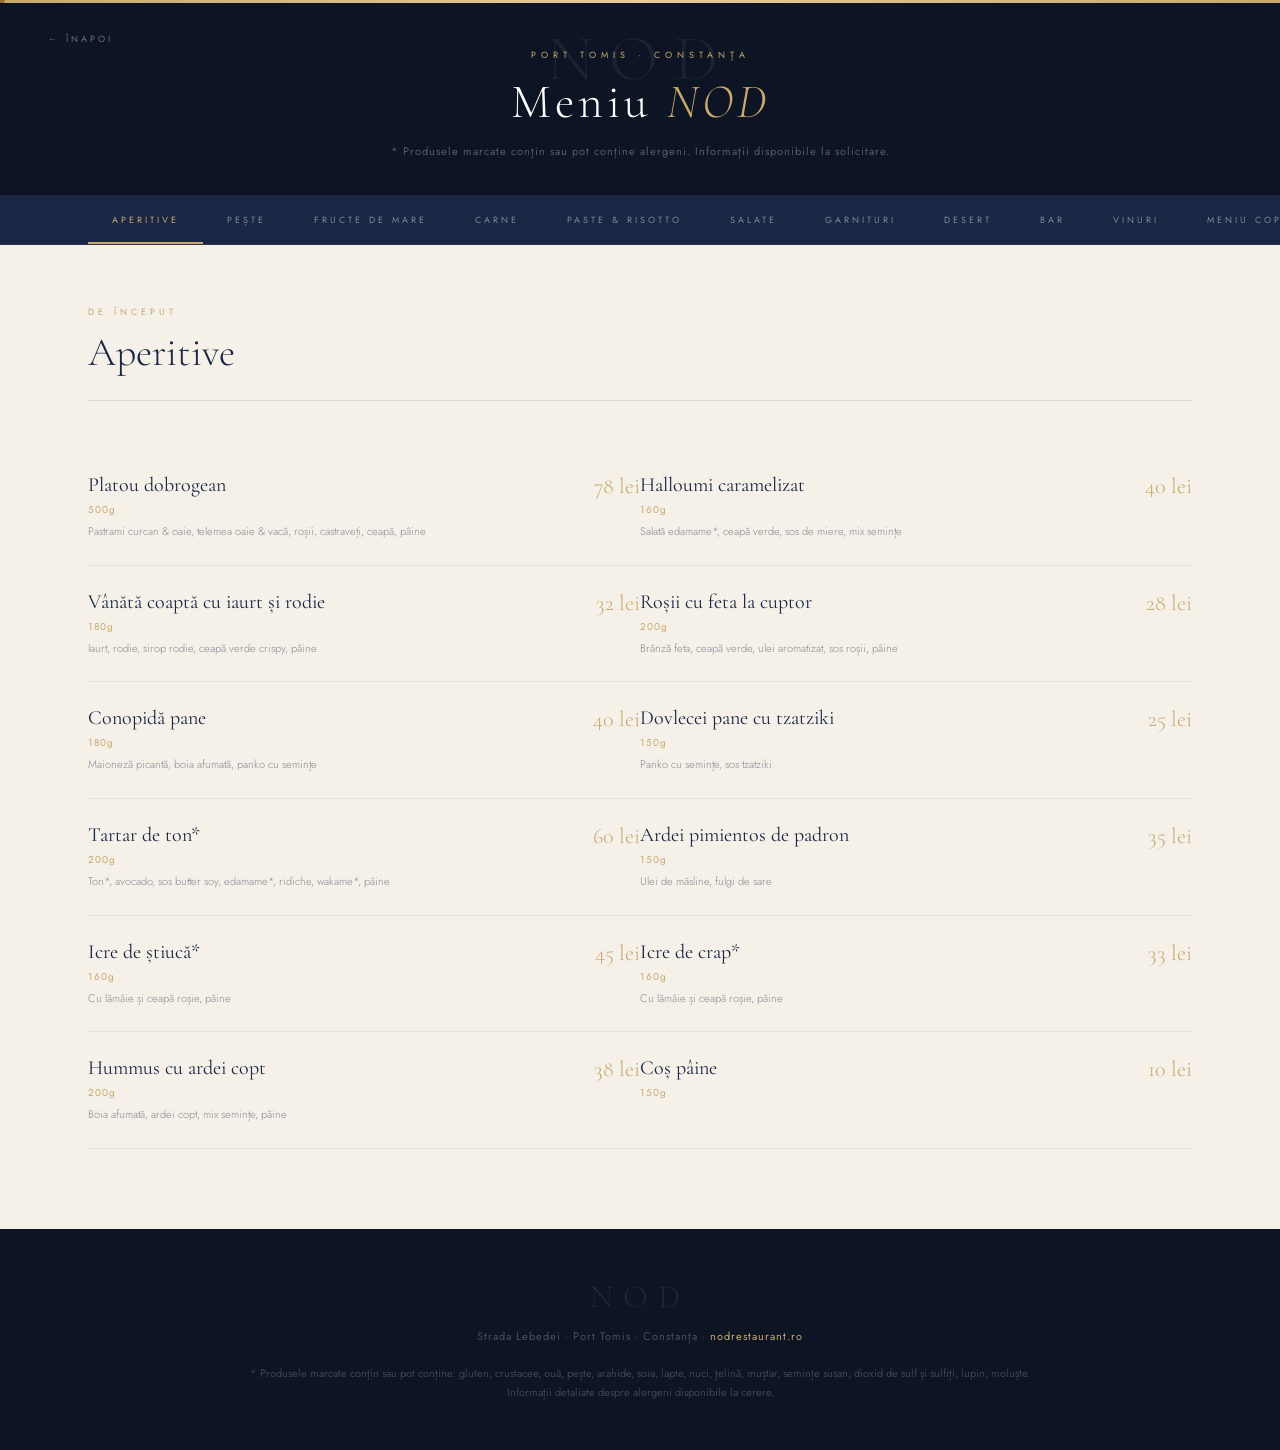
<file: menu.html>
<!DOCTYPE html>
<html lang="ro">
<head>
<meta charset="UTF-8">
<meta name="viewport" content="width=device-width, initial-scale=1.0">
<title>Meniu · NOD Restaurant · Constanța</title>
<link rel="preconnect" href="https://fonts.googleapis.com">
<link href="https://fonts.googleapis.com/css2?family=Cormorant+Garamond:ital,wght@0,300;0,400;0,600;1,300;1,400&family=Jost:wght@200;300;400;500&display=swap" rel="stylesheet">
<style>
* { margin:0; padding:0; box-sizing:border-box; }
:root {
  --cream: #F5F0E8;
  --navy: #1A2744;
  --navy2: #0D1525;
  --gold: #C9A96E;
  --gold2: #E8C99A;
}
body { background:var(--cream); font-family:'Jost',sans-serif; cursor:none; }

#cursor { position:fixed; width:10px; height:10px; background:var(--gold); border-radius:50%; pointer-events:none; z-index:9999; transform:translate(-50%,-50%); mix-blend-mode:multiply; }

/* HEADER */
.menu-header {
  background:var(--navy2); padding:48px 60px 36px; text-align:center;
  position:relative; overflow:hidden;
}
.menu-header::before {
  content:''; position:absolute; top:0; left:0; right:0; height:3px;
  background:linear-gradient(90deg,var(--gold),var(--gold2),var(--gold));
}
.header-back { position:absolute; top:32px; left:48px; font-size:9px; letter-spacing:3px; text-transform:uppercase; color:rgba(255,255,255,0.4); text-decoration:none; transition:color 0.3s; cursor:none; }
.header-back:hover { color:var(--gold); }
.header-logo { font-family:'Cormorant Garamond',serif; font-size:64px; letter-spacing:16px; color:rgba(255,255,255,0.06); font-weight:300; position:absolute; top:20px; left:50%; transform:translateX(-50%); white-space:nowrap; }
.header-eyebrow { font-size:9px; letter-spacing:5px; text-transform:uppercase; color:var(--gold); margin-bottom:12px; position:relative; }
.header-title { font-family:'Cormorant Garamond',serif; font-size:48px; font-weight:300; color:white; position:relative; letter-spacing:4px; }
.header-title em { font-style:italic; color:var(--gold); }
.header-note { font-size:11px; color:rgba(255,255,255,0.3); margin-top:12px; position:relative; letter-spacing:1px; }

/* NAV TABS */
.menu-nav { background:var(--navy); position:sticky; top:0; z-index:50; overflow-x:auto; border-bottom:1px solid rgba(201,169,110,0.12); }
.menu-nav-inner { display:flex; max-width:1200px; margin:0 auto; padding:0 48px; }
.menu-tab { padding:18px 24px; font-size:9px; letter-spacing:3px; text-transform:uppercase; color:rgba(255,255,255,0.45); cursor:none; background:none; border:none; font-family:'Jost'; transition:color 0.3s; white-space:nowrap; position:relative; }
.menu-tab.active { color:var(--gold); }
.menu-tab.active::after { content:''; position:absolute; bottom:0; left:0; right:0; height:2px; background:var(--gold); }
.menu-tab:hover { color:rgba(255,255,255,0.8); }

/* CONTENT */
.menu-content { max-width:1200px; margin:0 auto; padding:0 48px 80px; }
.menu-section { display:none; padding-top:60px; }
.menu-section.active { display:block; }
.section-header { margin-bottom:48px; padding-bottom:24px; border-bottom:1px solid rgba(26,39,68,0.12); }
.section-label { font-size:9px; letter-spacing:4px; text-transform:uppercase; color:var(--gold); margin-bottom:10px; }
.section-title { font-family:'Cormorant Garamond',serif; font-size:40px; font-weight:300; color:var(--navy); }
.section-title em { font-style:italic; }
.section-note { font-size:12px; color:rgba(26,39,68,0.4); margin-top:8px; }

/* ITEMS GRID */
.items-grid { display:grid; grid-template-columns:1fr 1fr; gap:0; }
.menu-item { padding:24px 0; border-bottom:1px solid rgba(26,39,68,0.07); display:flex; justify-content:space-between; align-items:start; transition:padding-left 0.3s; }
.menu-item:hover { padding-left:10px; }
.mi-left { flex:1; padding-right:24px; }
.mi-name { font-family:'Cormorant Garamond',serif; font-size:20px; font-weight:400; color:var(--navy); margin-bottom:5px; }
.mi-weight { font-size:10px; color:var(--gold); letter-spacing:1px; margin-bottom:5px; }
.mi-desc { font-size:11px; color:rgba(26,39,68,0.5); line-height:1.7; font-weight:300; }
.mi-price { font-family:'Cormorant Garamond',serif; font-size:22px; color:var(--gold); font-weight:300; white-space:nowrap; flex-shrink:0; }

/* DRINKS SPECIAL LAYOUT */
.drinks-grid { display:grid; grid-template-columns:1fr; gap:0; }
.drinks-grid .menu-item { padding:20px 0; }

.subsection-title { font-family:'Cormorant Garamond',serif; font-size:28px; font-weight:300; color:var(--navy); margin:44px 0 8px; padding-bottom:12px; border-bottom:1px solid rgba(201,169,110,0.3); }
.subsection-title em { font-style:italic; color:var(--gold); }

/* WINE GRID */
.wine-producer { margin-bottom:36px; }
.wine-producer-name { font-size:9px; letter-spacing:4px; text-transform:uppercase; color:var(--gold); margin-bottom:16px; padding-bottom:8px; border-bottom:1px solid rgba(201,169,110,0.2); }
.wine-item { display:flex; justify-content:space-between; align-items:baseline; padding:10px 0; border-bottom:1px solid rgba(26,39,68,0.05); }
.wine-name { font-size:14px; color:var(--navy); font-weight:300; }
.wine-detail { font-size:11px; color:rgba(26,39,68,0.45); margin-top:2px; }
.wine-price { font-family:'Cormorant Garamond',serif; font-size:18px; color:var(--gold); font-weight:300; flex-shrink:0; margin-left:16px; }

/* FOOTER */
.menu-footer { background:var(--navy2); padding:48px 60px; text-align:center; }
.menu-footer-logo { font-family:'Cormorant Garamond',serif; font-size:32px; letter-spacing:10px; color:rgba(255,255,255,0.08); font-weight:300; margin-bottom:12px; }
.menu-footer-note { font-size:11px; color:rgba(255,255,255,0.25); letter-spacing:1px; }
.menu-footer-note a { color:var(--gold); text-decoration:none; }
.allergen-note { max-width:800px; margin:20px auto 0; font-size:11px; color:rgba(255,255,255,0.2); line-height:1.7; }

/* Touch device — restore normal cursor */
@media(hover:none),(pointer:coarse){
  body { cursor:auto; }
  #cursor { display:none !important; }
  button,a { cursor:pointer !important; }
}

/* RESPONSIVE */
@media(max-width:768px){
  .menu-header { padding:40px 24px 28px; }
  .menu-nav-inner { padding:0 16px; }
  .menu-content { padding:0 24px 60px; }
  .items-grid { grid-template-columns:1fr; }
  .section-title { font-size:32px; }
  .header-back { top:24px; left:24px; }
  .menu-footer { padding:36px 24px; }
}
@media(max-width:480px){
  .menu-header { padding:32px 16px 24px; }
  .header-logo { font-size:44px; }
  .header-title { font-size:32px; }
  .menu-nav-inner { padding:0 8px; }
  .menu-tab { padding:14px 14px; font-size:8px; letter-spacing:2px; }
  .menu-content { padding:0 16px 48px; }
  .mi-name { font-size:17px; }
}
</style>
</head>
<body>
<div id="cursor"></div>

<!-- HEADER -->
<div class="menu-header">
  <a href="index.html" class="header-back">← Înapoi</a>
  <div class="header-logo">NOD</div>
  <div class="header-eyebrow">Port Tomis · Constanța</div>
  <h1 class="header-title">Meniu <em>NOD</em></h1>
  <div class="header-note">* Produsele marcate conțin sau pot conține alergeni. Informații disponibile la solicitare.</div>
</div>

<!-- NAV TABS -->
<div class="menu-nav">
  <div class="menu-nav-inner">
    <button class="menu-tab active" onclick="switchSection('aperitive',this)">Aperitive</button>
    <button class="menu-tab" onclick="switchSection('peste',this)">Pește</button>
    <button class="menu-tab" onclick="switchSection('fructe',this)">Fructe de mare</button>
    <button class="menu-tab" onclick="switchSection('carne',this)">Carne</button>
    <button class="menu-tab" onclick="switchSection('paste',this)">Paste & Risotto</button>
    <button class="menu-tab" onclick="switchSection('salate',this)">Salate</button>
    <button class="menu-tab" onclick="switchSection('garnituri',this)">Garnituri</button>
    <button class="menu-tab" onclick="switchSection('desert',this)">Desert</button>
    <button class="menu-tab" id="tab-bar" onclick="switchSection('bar',this)">Bar</button>
    <button class="menu-tab" onclick="switchSection('vinuri',this)">Vinuri</button>
    <button class="menu-tab" onclick="switchSection('copii',this)">Meniu Copii</button>
  </div>
</div>

<!-- CONTENT -->
<div class="menu-content">

  <!-- APERITIVE -->
  <div class="menu-section active" id="sec-aperitive">
    <div class="section-header">
      <div class="section-label">De început</div>
      <div class="section-title">Aperitive</div>
    </div>
    <div class="items-grid">
      <div class="menu-item"><div class="mi-left"><div class="mi-name">Platou dobrogean</div><div class="mi-weight">500g</div><div class="mi-desc">Pastrami curcan & oaie, telemea oaie & vacă, roșii, castraveți, ceapă, pâine</div></div><div class="mi-price">78 lei</div></div>
      <div class="menu-item"><div class="mi-left"><div class="mi-name">Halloumi caramelizat</div><div class="mi-weight">160g</div><div class="mi-desc">Salată edamame*, ceapă verde, sos de miere, mix semințe</div></div><div class="mi-price">40 lei</div></div>
      <div class="menu-item"><div class="mi-left"><div class="mi-name">Vânătă coaptă cu iaurt și rodie</div><div class="mi-weight">180g</div><div class="mi-desc">Iaurt, rodie, sirop rodie, ceapă verde crispy, pâine</div></div><div class="mi-price">32 lei</div></div>
      <div class="menu-item"><div class="mi-left"><div class="mi-name">Roșii cu feta la cuptor</div><div class="mi-weight">200g</div><div class="mi-desc">Brânză feta, ceapă verde, ulei aromatizat, sos roșii, pâine</div></div><div class="mi-price">28 lei</div></div>
      <div class="menu-item"><div class="mi-left"><div class="mi-name">Conopidă pane</div><div class="mi-weight">180g</div><div class="mi-desc">Maioneză picantă, boia afumată, panko cu semințe</div></div><div class="mi-price">40 lei</div></div>
      <div class="menu-item"><div class="mi-left"><div class="mi-name">Dovlecei pane cu tzatziki</div><div class="mi-weight">150g</div><div class="mi-desc">Panko cu semințe, sos tzatziki</div></div><div class="mi-price">25 lei</div></div>
      <div class="menu-item"><div class="mi-left"><div class="mi-name">Tartar de ton*</div><div class="mi-weight">200g</div><div class="mi-desc">Ton*, avocado, sos butter soy, edamame*, ridiche, wakame*, pâine</div></div><div class="mi-price">60 lei</div></div>
      <div class="menu-item"><div class="mi-left"><div class="mi-name">Ardei pimientos de padron</div><div class="mi-weight">150g</div><div class="mi-desc">Ulei de măsline, fulgi de sare</div></div><div class="mi-price">35 lei</div></div>
      <div class="menu-item"><div class="mi-left"><div class="mi-name">Icre de știucă*</div><div class="mi-weight">160g</div><div class="mi-desc">Cu lămâie și ceapă roșie, pâine</div></div><div class="mi-price">45 lei</div></div>
      <div class="menu-item"><div class="mi-left"><div class="mi-name">Icre de crap*</div><div class="mi-weight">160g</div><div class="mi-desc">Cu lămâie și ceapă roșie, pâine</div></div><div class="mi-price">33 lei</div></div>
      <div class="menu-item"><div class="mi-left"><div class="mi-name">Hummus cu ardei copt</div><div class="mi-weight">200g</div><div class="mi-desc">Boia afumată, ardei copt, mix semințe, pâine</div></div><div class="mi-price">38 lei</div></div>
      <div class="menu-item"><div class="mi-left"><div class="mi-name">Coș pâine</div><div class="mi-weight">150g</div></div><div class="mi-price">10 lei</div></div>
    </div>
  </div>

  <!-- PESTE -->
  <div class="menu-section" id="sec-peste">
    <div class="section-header">
      <div class="section-label">De la apă la farfurie</div>
      <div class="section-title">Preparate <em>Pește</em></div>
    </div>
    <div class="items-grid">
      <div class="menu-item"><div class="mi-left"><div class="mi-name">Platou pește la plită</div><div class="mi-weight">900g</div><div class="mi-desc">Biban*, dorada*, somon*, crap*, barbun, stavrid, mujdei, mămăligă</div></div><div class="mi-price">250 lei</div></div>
      <div class="menu-item"><div class="mi-left"><div class="mi-name">Borș de pește</div><div class="mi-weight">450g</div><div class="mi-desc">Mix pește, roșii, borș, morcovi, țelină, cartofi, leuștean</div></div><div class="mi-price">38 lei</div></div>
      <div class="menu-item"><div class="mi-left"><div class="mi-name">Hamsii crocante</div><div class="mi-weight">200g</div><div class="mi-desc">Hamsii*, mămăligă, mujdei</div></div><div class="mi-price">40 lei</div></div>
      <div class="menu-item"><div class="mi-left"><div class="mi-name">Somon teriyaki</div><div class="mi-weight">320g</div><div class="mi-desc">File somon*, fasole verde, edamame, mix semințe, lămâie</div></div><div class="mi-price">78 lei</div></div>
      <div class="menu-item"><div class="mi-left"><div class="mi-name">File de doradă cu piure de mazăre</div><div class="mi-weight">300g</div><div class="mi-desc">Doradă* (2 file), piure mazăre*, ulei busuioc, baby morcovi, lămâie</div></div><div class="mi-price">65 lei</div></div>
      <div class="menu-item"><div class="mi-left"><div class="mi-name">File de biban și risotto de lămâie</div><div class="mi-weight">290g</div><div class="mi-desc">Biban* (2 file), bază risotto, unt, gran moravia, zeamă lămâie</div></div><div class="mi-price">65 lei</div></div>
      <div class="menu-item"><div class="mi-left"><div class="mi-name">Saramură de crap cu mămăligă</div><div class="mi-weight">500g</div><div class="mi-desc">Crap*, mămăligă, lămâie</div></div><div class="mi-price">50 lei</div></div>
      <div class="menu-item"><div class="mi-left"><div class="mi-name">Pălamidă pe plită cu mămăligă</div><div class="mi-weight">450g</div><div class="mi-desc">Pălamidă, mămăligă, mujdei</div></div><div class="mi-price">52 lei</div></div>
      <div class="menu-item"><div class="mi-left"><div class="mi-name">Crap prăjit cu mămăligă</div><div class="mi-weight">450g</div><div class="mi-desc">Crap*, mămăligă, mujdei, lămâie</div></div><div class="mi-price">56 lei</div></div>
      <div class="menu-item"><div class="mi-left"><div class="mi-name">Stavrid prăjit cu mămăligă</div><div class="mi-weight">400g</div><div class="mi-desc">Stavrid*, mămăligă, mujdei, lămâie</div></div><div class="mi-price">49 lei</div></div>
      <div class="menu-item"><div class="mi-left"><div class="mi-name">Barbun prăjit cu mămăligă</div><div class="mi-weight">400g</div><div class="mi-desc">Barbun*, mămăligă, mujdei, lămâie</div></div><div class="mi-price">49 lei</div></div>
    </div>
  </div>

  <!-- FRUCTE DE MARE -->
  <div class="menu-section" id="sec-fructe">
    <div class="section-header">
      <div class="section-label">Din adâncuri</div>
      <div class="section-title">Fructe <em>de mare</em></div>
    </div>
    <div class="items-grid">
      <div class="menu-item"><div class="mi-left"><div class="mi-name">Platou fructe de mare crocante</div><div class="mi-weight">900g</div><div class="mi-desc">Creveți*, calamar*, baby caracatiță*, vanamei*, hamsie*, maioneză picantă, mujdei, lămâie</div></div><div class="mi-price">180 lei</div></div>
      <div class="menu-item"><div class="mi-left"><div class="mi-name">Platou fructe de mare la plită</div><div class="mi-weight">900g</div><div class="mi-desc">Creveți*, calamar*, caracatiță*, vanamei*, scoici, cartofi baby, unt, lămâie</div></div><div class="mi-price">195 lei</div></div>
      <div class="menu-item"><div class="mi-left"><div class="mi-name">Midii prăjite cu maioneză picantă</div><div class="mi-weight">190g</div><div class="mi-desc">Carne midii*, maioneză picantă, ceapă verde</div></div><div class="mi-price">30 lei</div></div>
      <div class="menu-item"><div class="mi-left"><div class="mi-name">Scoici în sos de vin</div><div class="mi-weight">800g</div><div class="mi-desc">Scoici, vin alb, unt, roșii cherry, busuioc, usturoi</div></div><div class="mi-price">60 lei</div></div>
      <div class="menu-item"><div class="mi-left"><div class="mi-name">Scoici în sos roșu</div><div class="mi-weight">800g</div><div class="mi-desc">Scoici, vin alb, unt, roșii cherry, busuioc, sos roșii</div></div><div class="mi-price">60 lei</div></div>
      <div class="menu-item"><div class="mi-left"><div class="mi-name">Fritto misto</div><div class="mi-weight">350g</div><div class="mi-desc">Creveți*, calamari*, baby caracatiță*, vanamei*, hamsie*, lămâie, mujdei</div></div><div class="mi-price">70 lei</div></div>
      <div class="menu-item"><div class="mi-left"><div class="mi-name">Creveți în unt și usturoi</div><div class="mi-weight">200g</div><div class="mi-desc">Creveți*, vanamei*, unt, usturoi, roșii cherry, busuioc, vin alb</div></div><div class="mi-price">52 lei</div></div>
      <div class="menu-item"><div class="mi-left"><div class="mi-name">Creveți saganaki</div><div class="mi-weight">290g</div><div class="mi-desc">Creveți*, roșii cherry, usturoi, feta, sos roșii, vin alb, unt</div></div><div class="mi-price">65 lei</div></div>
      <div class="menu-item"><div class="mi-left"><div class="mi-name">Caracatiță la plită cu cartofi zdrobiți</div><div class="mi-weight">350g</div><div class="mi-desc">Caracatiță*, cartofi zdrobiți, unt, usturoi, vin alb, lămâie</div></div><div class="mi-price">98 lei</div></div>
    </div>
  </div>

  <!-- CARNE -->
  <div class="menu-section" id="sec-carne">
    <div class="section-header">
      <div class="section-label">De la grătar</div>
      <div class="section-title">Preparate <em>Carne</em></div>
    </div>
    <div class="items-grid">
      <div class="menu-item"><div class="mi-left"><div class="mi-name">Platou de carne</div><div class="mi-weight">1kg</div><div class="mi-desc">Tomahawk porc*, piept pui*, mușchi vită*, frigărui pui*, cartofi prăjiți, tzatziki, mujdei</div></div><div class="mi-price">280 lei</div></div>
      <div class="menu-item"><div class="mi-left"><div class="mi-name">Piept de pui cu cartofi baby și sos șofran</div><div class="mi-weight">430g</div><div class="mi-desc">Piept pui*, cartofi baby, sos șofran, unt</div></div><div class="mi-price">60 lei</div></div>
      <div class="menu-item"><div class="mi-left"><div class="mi-name">Frigărui de pui cu tzatziki</div><div class="mi-weight">450g</div><div class="mi-desc">Frigărui pui din pulpe*, cartofi prăjiți, tzatziki, lipie durum</div></div><div class="mi-price">58 lei</div></div>
      <div class="menu-item"><div class="mi-left"><div class="mi-name">Scalopina de pui cu cartofi prăjiți</div><div class="mi-weight">250g</div><div class="mi-desc">Piept pui*, smântână, ciuperci, cartofi prăjiți</div></div><div class="mi-price">55 lei</div></div>
      <div class="menu-item"><div class="mi-left"><div class="mi-name">Pulpă de rață cu humus și rodie</div><div class="mi-weight">280g</div><div class="mi-desc">Pulpă rață, humus, sos rodie, edamame</div></div><div class="mi-price">75 lei</div></div>
      <div class="menu-item"><div class="mi-left"><div class="mi-name">Tomahawk de pork teriyaki</div><div class="mi-weight">380g</div><div class="mi-desc">Tomahawk porc*, sos teriyaki, salată mix, dressing vinegretă</div></div><div class="mi-price">65 lei</div></div>
      <div class="menu-item"><div class="mi-left"><div class="mi-name">Coaste de porc sos BBQ</div><div class="mi-weight">600g</div><div class="mi-desc">Coaste porc*, sos bbq, cartofi prăjiți, salată</div></div><div class="mi-price">80 lei</div></div>
      <div class="menu-item"><div class="mi-left"><div class="mi-name">Mușchi de vită cu sos buttersoy</div><div class="mi-weight">240g</div><div class="mi-desc">Mușchi vită*, sos buttersoy, dressing muștar, ceapă verde, mix semințe</div></div><div class="mi-price">130 lei</div></div>
    </div>
  </div>

  <!-- PASTE & RISOTTO -->
  <div class="menu-section" id="sec-paste">
    <div class="section-header">
      <div class="section-label">Paste artizanale</div>
      <div class="section-title">Paste & <em>Risotto</em></div>
    </div>
    <div class="items-grid">
      <div class="menu-item"><div class="mi-left"><div class="mi-name">Tagliatelle cu hribi și trufe</div><div class="mi-weight">300g</div><div class="mi-desc">Tagliatelle*, sos ciuperci, smântână</div></div><div class="mi-price">45 lei</div></div>
      <div class="menu-item"><div class="mi-left"><div class="mi-name">Tagliatelle cu fructe de mare</div><div class="mi-weight">450g</div><div class="mi-desc">Tagliatelle*, creveți*, calamar*, scoici, caracatiță*, sos roșii, vin alb, busuioc</div></div><div class="mi-price">68 lei</div></div>
      <div class="menu-item"><div class="mi-left"><div class="mi-name">Penne roze cu piept de pui</div><div class="mi-weight">400g</div><div class="mi-desc">Penne*, sos roșii, smântână, piept pui*, vin alb, gran moravia</div></div><div class="mi-price">52 lei</div></div>
      <div class="menu-item"><div class="mi-left"><div class="mi-name">Torteloni formaggi</div><div class="mi-weight">250g</div><div class="mi-desc">Torteloni*, smântână, gran moravia</div></div><div class="mi-price">48 lei</div></div>
      <div class="menu-item"><div class="mi-left"><div class="mi-name">Risotto cu hribi, trufe și vită</div><div class="mi-weight">310g</div><div class="mi-desc">Bază risotto, sos ciuperci, vită*, unt, gran moravia</div></div><div class="mi-price">75 lei</div></div>
      <div class="menu-item"><div class="mi-left"><div class="mi-name">Risotto verdi cu fructe de mare</div><div class="mi-weight">500g</div><div class="mi-desc">Bază risotto, piure spanac, creveți*, calamar*, caracatiță*, scoici, vin alb</div></div><div class="mi-price">75 lei</div></div>
    </div>
  </div>

  <!-- SALATE -->
  <div class="menu-section" id="sec-salate">
    <div class="section-header">
      <div class="section-label">Proaspete</div>
      <div class="section-title"><em>Salate</em></div>
      <div class="section-note">Adaugă proteine: Creveți +25 lei · Vită +35 lei · Pui +12 lei</div>
    </div>
    <div class="items-grid">
      <div class="menu-item"><div class="mi-left"><div class="mi-name">Salată grecească</div><div class="mi-weight">300g</div><div class="mi-desc">Roșii, castraveți, brânză feta, măsline, ceapă roșie, ardei</div></div><div class="mi-price">38 lei</div></div>
      <div class="menu-item"><div class="mi-left"><div class="mi-name">Salată Caesar</div><div class="mi-weight">350g</div><div class="mi-desc">Salată romană, piept pui*, dressing caesar, roșii cherry, gran moravia, crutoane</div></div><div class="mi-price">45 lei</div></div>
      <div class="menu-item"><div class="mi-left"><div class="mi-name">Salată Rucola gran moravia</div><div class="mi-weight">250g</div><div class="mi-desc">Rucola, roșii cherry, dressing vinegretă, rodie, gran moravia</div></div><div class="mi-price">25 lei</div></div>
      <div class="menu-item"><div class="mi-left"><div class="mi-name">Salată frunze</div><div class="mi-weight">200g</div><div class="mi-desc">Lolo rosso, rucola, romană, dressing vinegretă, mix semințe</div></div><div class="mi-price">17 lei</div></div>
    </div>
  </div>

  <!-- GARNITURI -->
  <div class="menu-section" id="sec-garnituri">
    <div class="section-header">
      <div class="section-label">Alege-ți</div>
      <div class="section-title"><em>Garnituri</em></div>
    </div>
    <div class="items-grid">
      <div class="menu-item"><div class="mi-left"><div class="mi-name">Cartofi prăjiți simpli</div><div class="mi-weight">150g</div></div><div class="mi-price">18 lei</div></div>
      <div class="menu-item"><div class="mi-left"><div class="mi-name">Cartofi prăjiți cu usturoi și gran moravia</div><div class="mi-weight">170g</div></div><div class="mi-price">25 lei</div></div>
      <div class="menu-item"><div class="mi-left"><div class="mi-name">Cartofi zdrobiți cu unt și pătrunjel</div><div class="mi-weight">200g</div></div><div class="mi-price">25 lei</div></div>
      <div class="menu-item"><div class="mi-left"><div class="mi-name">Cartofi zdrobiți cu feta și pătrunjel</div><div class="mi-weight">230g</div></div><div class="mi-price">28 lei</div></div>
      <div class="menu-item"><div class="mi-left"><div class="mi-name">Legume la grătar</div><div class="mi-weight">200g</div><div class="mi-desc">Roșii, dovlecei, ceapă roșie, ciuperci</div></div><div class="mi-price">23 lei</div></div>
      <div class="menu-item"><div class="mi-left"><div class="mi-name">Mămăligă</div><div class="mi-weight">150g</div></div><div class="mi-price">12 lei</div></div>
      <div class="menu-item"><div class="mi-left"><div class="mi-name">Risotto simplu</div><div class="mi-weight">100g</div><div class="mi-desc">Bază risotto, unt, gran moravia</div></div><div class="mi-price">19 lei</div></div>
    </div>
  </div>

  <!-- DESERT -->
  <div class="menu-section" id="sec-desert">
    <div class="section-header">
      <div class="section-label">Finalul perfect</div>
      <div class="section-title"><em>Desert</em></div>
    </div>
    <div class="items-grid">
      <div class="menu-item"><div class="mi-left"><div class="mi-name">Lava cake* cu înghețată</div><div class="mi-weight">110g</div></div><div class="mi-price">32 lei</div></div>
      <div class="menu-item"><div class="mi-left"><div class="mi-name">Sorbet în coajă de lămâie*</div><div class="mi-weight">160ml</div><div class="mi-desc">Sorbet artizanal în coajă naturală de lămâie</div></div><div class="mi-price">32 lei</div></div>
      <div class="menu-item"><div class="mi-left"><div class="mi-name">Înghețată în nucă de cocos*</div><div class="mi-weight">160ml</div></div><div class="mi-price">32 lei</div></div>
      <div class="menu-item"><div class="mi-left"><div class="mi-name">Înghețată în baby ananas*</div><div class="mi-weight">160ml</div></div><div class="mi-price">32 lei</div></div>
      <div class="menu-item"><div class="mi-left"><div class="mi-name">Profiterol*</div><div class="mi-weight">110g</div></div><div class="mi-price">32 lei</div></div>
      <div class="menu-item"><div class="mi-left"><div class="mi-name">Lemon mousse*</div><div class="mi-weight">90g</div><div class="mi-desc">Mousse delicat de lămâie</div></div><div class="mi-price">32 lei</div></div>
    </div>
  </div>

  <!-- BAR -->
  <div class="menu-section" id="sec-bar">
    <div class="section-header">
      <div class="section-label">Cocktailuri & Băuturi</div>
      <div class="section-title"><em>Barul</em> NOD</div>
    </div>

    <div class="subsection-title">Cocktailuri <em>Signature</em></div>
    <div class="drinks-grid">
      <div class="menu-item"><div class="mi-left"><div class="mi-name">Paloma · 200ml</div><div class="mi-desc">Tequila Altos Plata, Three Cents Grapefruit Soda, sare de mare</div></div><div class="mi-price">41 lei</div></div>
      <div class="menu-item"><div class="mi-left"><div class="mi-name">Amaretto Sour · 120ml</div><div class="mi-desc">De Kuyper Amaretto, fresh de lămâie, sirop de zahăr, foamer</div></div><div class="mi-price">41 lei</div></div>
      <div class="menu-item"><div class="mi-left"><div class="mi-name">Pornstar Martini · 120ml</div><div class="mi-desc">Absolut Vanilla, piure fructul pasiunii, zeamă lămâie, De Kuyper Passion Fruit, Prosecco</div></div><div class="mi-price">41 lei</div></div>
      <div class="menu-item"><div class="mi-left"><div class="mi-name">Whisky Sour · 120ml</div><div class="mi-desc">Four Roses Bourbon, zeamă lămâie, sirop zahăr, foamer</div></div><div class="mi-price">41 lei</div></div>
      <div class="menu-item"><div class="mi-left"><div class="mi-name">Espresso Martini · 120ml</div><div class="mi-desc">Absolut Vodka, espresso, lichior de cafea, sirop zahăr</div></div><div class="mi-price">41 lei</div></div>
      <div class="menu-item"><div class="mi-left"><div class="mi-name">Skrewball Espresso Martini · 120ml</div><div class="mi-desc">Skrewball, espresso, lichior de cafea, sirop zahăr</div></div><div class="mi-price">41 lei</div></div>
      <div class="menu-item"><div class="mi-left"><div class="mi-name">Negroni · 90ml</div><div class="mi-desc">Campari, vermut roșu, Malfy Originale</div></div><div class="mi-price">39 lei</div></div>
      <div class="menu-item"><div class="mi-left"><div class="mi-name">Negroni Sbagliato · 120ml</div><div class="mi-desc">Campari, vermut roșu Petroni, vin spumant, portocală</div></div><div class="mi-price">39 lei</div></div>
      <div class="menu-item"><div class="mi-left"><div class="mi-name">Campari Tonic · 200ml</div><div class="mi-desc">Campari, Three Cents Tonic</div></div><div class="mi-price">38 lei</div></div>
      <div class="menu-item"><div class="mi-left"><div class="mi-name">Cuba Libre · 180ml</div><div class="mi-desc">Rom, Coca-Cola, lime proaspăt</div></div><div class="mi-price">30 lei</div></div>
    </div>

    <div class="subsection-title">Gin & <em>Tonic</em></div>
    <div class="drinks-grid">
      <div class="menu-item"><div class="mi-left"><div class="mi-name">Malfy Classic G&T · 200ml</div><div class="mi-desc">Malfy Gin, lime, Three Cents Tonic</div></div><div class="mi-price">39 lei</div></div>
      <div class="menu-item"><div class="mi-left"><div class="mi-name">Malfy Arancia · 200ml</div><div class="mi-desc">Malfy Arancia, mentă, portocală, Three Cents Tonic</div></div><div class="mi-price">39 lei</div></div>
      <div class="menu-item"><div class="mi-left"><div class="mi-name">Malfy Rosa Grapefruit · 200ml</div><div class="mi-desc">Malfy Rosa, grepfrut, rozmarin, Three Cents Grapefruit</div></div><div class="mi-price">39 lei</div></div>
      <div class="menu-item"><div class="mi-left"><div class="mi-name">Malfy Limone · 200ml</div><div class="mi-desc">Malfy Limone, lămâie, busuioc, Three Cents Tonic</div></div><div class="mi-price">39 lei</div></div>
      <div class="menu-item"><div class="mi-left"><div class="mi-name">Beefeater 0 Tonic · 200ml (fără alcool)</div><div class="mi-desc">Beefeater 0, Three Cents Tonic, lime</div></div><div class="mi-price">39 lei</div></div>
    </div>

    <div class="subsection-title"><em>Spritzuri</em></div>
    <div class="drinks-grid">
      <div class="menu-item"><div class="mi-left"><div class="mi-name">Aperitivo Spritz · 200ml</div><div class="mi-desc">Petroni Aperitivo, vin spumant, apă carbogazoasă</div></div><div class="mi-price">38 lei</div></div>
      <div class="menu-item"><div class="mi-left"><div class="mi-name">Hugo · 200ml</div><div class="mi-desc">Sirop de soc, lime, mentă, vin spumant, apă carbogazoasă</div></div><div class="mi-price">38 lei</div></div>
      <div class="menu-item"><div class="mi-left"><div class="mi-name">Passion Fruit Spritz · 200ml</div><div class="mi-desc">De Kuyper Passion Fruit, piure fructul pasiunii, sirop vanilie, lămâie, vin spumant</div></div><div class="mi-price">41 lei</div></div>
      <div class="menu-item"><div class="mi-left"><div class="mi-name">Peach Spritz · 200ml</div><div class="mi-desc">Peachtree, vin spumant, apă carbogazoasă, lime</div></div><div class="mi-price">41 lei</div></div>
    </div>

    <div class="subsection-title">Non-<em>Alcoolice</em></div>
    <div class="drinks-grid">
      <div class="menu-item"><div class="mi-left"><div class="mi-name">Ramazzotti Arancia 0 Tonic · 200ml</div><div class="mi-desc">Ramazzotti Arancia 0, Three Cents Tonic, portocală</div></div><div class="mi-price">38 lei</div></div>
      <div class="menu-item"><div class="mi-left"><div class="mi-name">Cocktail NOD · 200ml</div><div class="mi-desc">Beefeater Dry 0, fructul pasiunii, Three Cents Grapefruit Soda</div></div><div class="mi-price">35 lei</div></div>
    </div>

    <div class="subsection-title"><em>Cafea</em></div>
    <div class="items-grid">
      <div class="menu-item"><div class="mi-left"><div class="mi-name">Espresso · 30ml</div></div><div class="mi-price">16 lei</div></div>
      <div class="menu-item"><div class="mi-left"><div class="mi-name">Espresso Doppio · 60ml</div></div><div class="mi-price">19 lei</div></div>
      <div class="menu-item"><div class="mi-left"><div class="mi-name">Cappuccino · 120ml</div></div><div class="mi-price">21 lei</div></div>
      <div class="menu-item"><div class="mi-left"><div class="mi-name">Latte · 180ml</div></div><div class="mi-price">23 lei</div></div>
      <div class="menu-item"><div class="mi-left"><div class="mi-name">Flat White · 120ml</div></div><div class="mi-price">23 lei</div></div>
      <div class="menu-item"><div class="mi-left"><div class="mi-name">Iced Vanilla Latte · 180ml</div></div><div class="mi-price">25 lei</div></div>
      <div class="menu-item"><div class="mi-left"><div class="mi-name">Iced Frappé · 200ml</div></div><div class="mi-price">26 lei</div></div>
    </div>

    <div class="subsection-title"><em>Limonade</em> & Fresh-uri</div>
    <div class="items-grid">
      <div class="menu-item"><div class="mi-left"><div class="mi-name">Limonadă clasică · 250ml</div><div class="mi-desc">Zeamă lămâie, sirop zahăr, apă</div></div><div class="mi-price">24 lei</div></div>
      <div class="menu-item"><div class="mi-left"><div class="mi-name">Limonadă cu mentă · 250ml</div></div><div class="mi-price">26 lei</div></div>
      <div class="menu-item"><div class="mi-left"><div class="mi-name">Limonadă cu fructul pasiunii · 250ml</div></div><div class="mi-price">26 lei</div></div>
      <div class="menu-item"><div class="mi-left"><div class="mi-name">Limonadă cu ananas · 250ml</div></div><div class="mi-price">26 lei</div></div>
      <div class="menu-item"><div class="mi-left"><div class="mi-name">Limonadă cu pepene galben · 250ml</div></div><div class="mi-price">26 lei</div></div>
      <div class="menu-item"><div class="mi-left"><div class="mi-name">Limonadă cu căpșune · 250ml</div></div><div class="mi-price">26 lei</div></div>
      <div class="menu-item"><div class="mi-left"><div class="mi-name">Fresh portocale / grepfrut / mixt · 200ml</div></div><div class="mi-price">26 lei</div></div>
    </div>
  </div>

  <!-- VINURI -->
  <div class="menu-section" id="sec-vinuri">
    <div class="section-header">
      <div class="section-label">Selecția casei</div>
      <div class="section-title">Vinuri & <em>Spumante</em></div>
    </div>

    <div class="wine-producer">
      <div class="wine-producer-name">Jidvei</div>
      <div class="wine-item"><div><div class="wine-name">Owner's Choice ANA Sauvignon Blanc sec</div><div class="wine-detail">vol. alc. 13% · 750ml</div></div><div class="wine-price">240 lei</div></div>
      <div class="wine-item"><div><div class="wine-name">Owner's Choice ANA Fetească Regală sec</div><div class="wine-detail">vol. alc. 13% · 750ml</div></div><div class="wine-price">240 lei</div></div>
      <div class="wine-item"><div><div class="wine-name">Owner's Choice ANA Chardonnay sec</div><div class="wine-detail">vol. alc. 13.5% · 750ml</div></div><div class="wine-price">240 lei</div></div>
      <div class="wine-item"><div><div class="wine-name">Owner's Choice MARIA Pinot Gris sec</div><div class="wine-detail">vol. alc. 13.5% · 750ml</div></div><div class="wine-price">240 lei</div></div>
      <div class="wine-item"><div><div class="wine-name">Jidvei Pinot Noir rosé sec</div><div class="wine-detail">vol. alc. 12.5% · 750ml</div></div><div class="wine-price">220 lei</div></div>
      <div class="wine-item"><div><div class="wine-name">Jidvei Pinot Noir roșu sec</div><div class="wine-detail">vol. alc. 13.5% · 750ml</div></div><div class="wine-price">240 lei</div></div>
      <div class="wine-item"><div><div class="wine-name">Navigo Siaj Chardonnay sec</div><div class="wine-detail">vol. alc. 13.5% · 750ml</div></div><div class="wine-price">130 lei</div></div>
      <div class="wine-item"><div><div class="wine-name">Navigo Siaj rosé sec</div><div class="wine-detail">vol. alc. 12.5% · 750ml</div></div><div class="wine-price">130 lei</div></div>
      <div class="wine-item"><div><div class="wine-name">Navigo Siaj Fetească Neagră sec</div><div class="wine-detail">vol. alc. 14% · 750ml</div></div><div class="wine-price">130 lei</div></div>
    </div>

    <div class="wine-producer">
      <div class="wine-producer-name">Domeniile Caraman</div>
      <div class="wine-item"><div><div class="wine-name">Tabu alb demisec</div><div class="wine-detail">vol. alc. 12.5% · 750ml</div></div><div class="wine-price">120 lei</div></div>
      <div class="wine-item"><div><div class="wine-name">Tabu rosé demisec</div><div class="wine-detail">vol. alc. 13% · 750ml</div></div><div class="wine-price">120 lei</div></div>
      <div class="wine-item"><div><div class="wine-name">Tabu roșu demisec</div><div class="wine-detail">vol. alc. 13.5% · 750ml</div></div><div class="wine-price">120 lei</div></div>
      <div class="wine-item"><div><div class="wine-name">Baby D rosé demidulce</div><div class="wine-detail">vol. alc. 12.3% · 750ml</div></div><div class="wine-price">160 lei</div></div>
      <div class="wine-item"><div><div class="wine-name">Tamam Sauvignon Blanc sec</div><div class="wine-detail">vol. alc. 12.5% · 750ml</div></div><div class="wine-price">180 lei</div></div>
      <div class="wine-item"><div><div class="wine-name">Tamam Syrah rosé sec</div><div class="wine-detail">vol. alc. 13.2% · 750ml</div></div><div class="wine-price">180 lei</div></div>
      <div class="wine-item"><div><div class="wine-name">Tamam Merlot sec</div><div class="wine-detail">vol. alc. 14.5% · 750ml</div></div><div class="wine-price">230 lei</div></div>
    </div>

    <div class="wine-producer">
      <div class="wine-producer-name">Crama Murfatlar</div>
      <div class="wine-item"><div><div class="wine-name">Aerosoli Fetească Regală & Sauvignon Blanc sec</div><div class="wine-detail">vol. alc. 12% · 750ml</div></div><div class="wine-price">130 lei</div></div>
      <div class="wine-item"><div><div class="wine-name">Aerosoli Fetească Neagră & Pinot Noir rosé</div><div class="wine-detail">vol. alc. 12.5% · 750ml</div></div><div class="wine-price">130 lei</div></div>
      <div class="wine-item"><div><div class="wine-name">Charme de la Mer rosé demisec</div><div class="wine-detail">vol. alc. 12.5% · 750ml</div></div><div class="wine-price">260 lei</div></div>
      <div class="wine-item"><div><div class="wine-name">Charme de la Mer rosé sec</div><div class="wine-detail">vol. alc. 12.5% · 750ml</div></div><div class="wine-price">260 lei</div></div>
    </div>

    <div class="wine-producer">
      <div class="wine-producer-name">Șampanie & Spumante</div>
      <div class="wine-item"><div><div class="wine-name">Perrier-Jouët Grand Brut</div><div class="wine-detail">vol. alc. 12.5% · 750ml</div></div><div class="wine-price">820 lei</div></div>
      <div class="wine-item"><div><div class="wine-name">Perrier-Jouët Blason Rosé</div><div class="wine-detail">vol. alc. 12.5% · 750ml</div></div><div class="wine-price">910 lei</div></div>
      <div class="wine-item"><div><div class="wine-name">Prosecco DeGiusti Dry</div><div class="wine-detail">vol. alc. 11.5% · 750ml</div></div><div class="wine-price">180 lei</div></div>
      <div class="wine-item"><div><div class="wine-name">Scintti Brut Fetească Regală</div><div class="wine-detail">vol. alc. 11.3% · 750ml</div></div><div class="wine-price">120 lei</div></div>
      <div class="wine-item"><div><div class="wine-name">Scintti Muscat</div><div class="wine-detail">vol. alc. 11.3% · 750ml</div></div><div class="wine-price">120 lei</div></div>
      <div class="wine-item"><div><div class="wine-name">Scintti Rosé Brut Syrah</div><div class="wine-detail">vol. alc. 11.3% · 750ml</div></div><div class="wine-price">120 lei</div></div>
    </div>

    <div class="wine-producer">
      <div class="wine-producer-name">Vin la Pahar · 150ml</div>
      <div class="wine-item"><div><div class="wine-name">Jidvei Iluziv alb sec</div></div><div class="wine-price">30 lei</div></div>
      <div class="wine-item"><div><div class="wine-name">Jidvei Iluziv rosé sec</div></div><div class="wine-price">30 lei</div></div>
      <div class="wine-item"><div><div class="wine-name">Tabu alb demisec</div></div><div class="wine-price">30 lei</div></div>
      <div class="wine-item"><div><div class="wine-name">Tabu rosé demisec</div></div><div class="wine-price">30 lei</div></div>
      <div class="wine-item"><div><div class="wine-name">Tabu roșu demisec</div></div><div class="wine-price">30 lei</div></div>
      <div class="wine-item"><div><div class="wine-name">Exclusive Chardonnay sec</div></div><div class="wine-price">35 lei</div></div>
      <div class="wine-item"><div><div class="wine-name">Charme de la Mer rosé sec</div></div><div class="wine-price">55 lei</div></div>
      <div class="wine-item"><div><div class="wine-name">Prosecco Pigia</div></div><div class="wine-price">26 lei</div></div>
    </div>
  </div>

  <!-- MENIU COPII -->
  <div class="menu-section" id="sec-copii">
    <div class="section-header">
      <div class="section-label">Pentru cei mici</div>
      <div class="section-title">Meniu <em>Copii</em></div>
    </div>
    <div class="items-grid">
      <div class="menu-item"><div class="mi-left"><div class="mi-name">Gujoane de pui cu cartofi prăjiți</div><div class="mi-weight">250g</div><div class="mi-desc">Piept pui, cartofi prăjiți</div></div><div class="mi-price">25 lei</div></div>
      <div class="menu-item"><div class="mi-left"><div class="mi-name">Penne cu sos roșu</div><div class="mi-desc">Penne, sos roșii</div></div><div class="mi-price">20 lei</div></div>
      <div class="menu-item"><div class="mi-left"><div class="mi-name">Șnițel de pui cu cartofi prăjiți</div><div class="mi-weight">250g</div><div class="mi-desc">Piept pui, panko cu semințe, cartofi prăjiți</div></div><div class="mi-price">25 lei</div></div>
    </div>
  </div>

</div><!-- end menu-content -->

<!-- FOOTER -->
<div class="menu-footer">
  <div class="menu-footer-logo">NOD</div>
  <div class="menu-footer-note">Strada Lebedei · Port Tomis · Constanța · <a href="index.html">nodrestaurant.ro</a></div>
  <div class="allergen-note">* Produsele marcate conțin sau pot conține: gluten, crustacee, ouă, pește, arahide, soia, lapte, nuci, țelină, muștar, semințe susan, dioxid de sulf și sulfiți, lupin, moluște. Informații detaliate despre alergeni disponibile la cerere.</div>
</div>

<script>
// Cursor (desktop only)
const cursor = document.getElementById('cursor');
const isTouch = window.matchMedia('(hover:none),(pointer:coarse)').matches;
if (!isTouch && cursor) {
  document.addEventListener('mousemove', e => { cursor.style.left = e.clientX+'px'; cursor.style.top = e.clientY+'px'; });
}

// Tab switching
function switchSection(id, btn) {
  document.querySelectorAll('.menu-section').forEach(s => s.classList.remove('active'));
  document.querySelectorAll('.menu-tab').forEach(b => b.classList.remove('active'));
  const sec = document.getElementById('sec-' + id);
  if (sec) sec.classList.add('active');
  btn.classList.add('active');
  window.scrollTo({ top: 0, behavior: 'smooth' });
}

// Check for #bar anchor
if (window.location.hash === '#bar') {
  const barTab = document.getElementById('tab-bar');
  if (barTab) switchSection('bar', barTab);
}
</script>
</body>
</html>
</file>
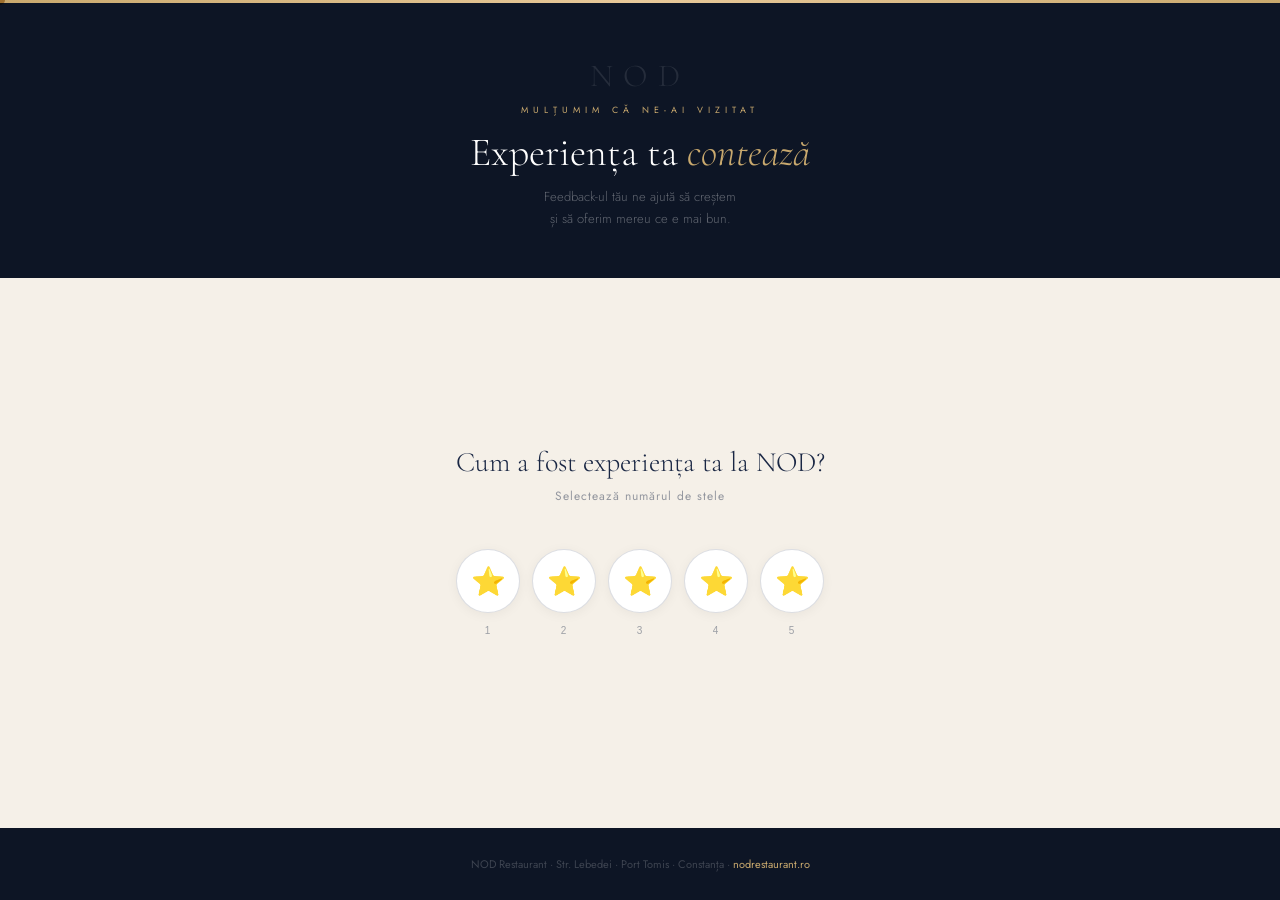
<file: reviews.html>
<!DOCTYPE html>
<html lang="ro">
<head>
<meta charset="UTF-8">
<meta name="viewport" content="width=device-width, initial-scale=1.0">
<title>Recenzie · NOD Restaurant</title>
<link rel="preconnect" href="https://fonts.googleapis.com">
<link href="https://fonts.googleapis.com/css2?family=Cormorant+Garamond:ital,wght@0,300;0,400;0,600;1,300;1,400&family=Jost:wght@200;300;400;500&display=swap" rel="stylesheet">
<style>
* { margin:0; padding:0; box-sizing:border-box; }
:root {
  --cream: #F5F0E8;
  --navy: #1A2744;
  --navy2: #0D1525;
  --gold: #C9A96E;
  --gold2: #E8C99A;
}
body { background:var(--cream); font-family:'Jost',sans-serif; min-height:100vh; display:flex; flex-direction:column; cursor:none; }
#cursor { position:fixed; width:10px; height:10px; background:var(--gold); border-radius:50%; pointer-events:none; z-index:9999; transform:translate(-50%,-50%); mix-blend-mode:multiply; }

/* HEADER */
.rev-header { background:var(--navy2); padding:56px 48px 48px; text-align:center; position:relative; }
.rev-header::before { content:''; position:absolute; top:0; left:0; right:0; height:3px; background:linear-gradient(90deg,var(--gold),var(--gold2),var(--gold)); }
.rev-logo { font-family:'Cormorant Garamond',serif; font-size:32px; letter-spacing:10px; color:rgba(255,255,255,0.1); font-weight:300; margin-bottom:8px; }
.rev-eyebrow { font-size:9px; letter-spacing:5px; text-transform:uppercase; color:var(--gold); margin-bottom:12px; }
.rev-title { font-family:'Cormorant Garamond',serif; font-size:40px; font-weight:300; color:white; }
.rev-title em { font-style:italic; color:var(--gold); }
.rev-subtitle { font-size:13px; color:rgba(255,255,255,0.35); margin-top:10px; font-weight:300; line-height:1.7; }

/* MAIN */
main { flex:1; display:flex; align-items:center; justify-content:center; padding:60px 24px; }
.review-container { width:100%; max-width:560px; }

/* STEP 1 - STARS */
#step-stars { text-align:center; }
.step-question { font-family:'Cormorant Garamond',serif; font-size:28px; font-weight:300; color:var(--navy); margin-bottom:8px; }
.step-sub { font-size:12px; color:rgba(26,39,68,0.45); letter-spacing:1px; margin-bottom:44px; }
.stars-row { display:flex; justify-content:center; gap:12px; margin-bottom:48px; }
.star-btn {
  width:64px; height:64px; border-radius:50%; border:1px solid rgba(26,39,68,0.15);
  background:white; font-size:28px; cursor:none; display:flex; align-items:center; justify-content:center;
  transition:all 0.2s; box-shadow:0 2px 12px rgba(0,0,0,0.05);
  position:relative;
}
.star-btn:hover, .star-btn.active { background:var(--gold); border-color:var(--gold); transform:scale(1.12); box-shadow:0 8px 24px rgba(201,169,110,0.35); }
.star-btn .star-num { position:absolute; bottom:-24px; left:50%; transform:translateX(-50%); font-size:10px; color:rgba(26,39,68,0.4); letter-spacing:1px; }
.star-btn.active .star-num { color:var(--gold); }

/* STEP 2A - POSITIVE (4-5 stars) */
#step-positive { text-align:center; display:none; }
.positive-icon { font-size:64px; margin-bottom:24px; animation:bounceIn 0.6s ease; }
@keyframes bounceIn { 0%{transform:scale(0)} 60%{transform:scale(1.2)} 100%{transform:scale(1)} }
.positive-title { font-family:'Cormorant Garamond',serif; font-size:32px; font-weight:300; color:var(--navy); margin-bottom:12px; }
.positive-title em { font-style:italic; color:var(--gold); }
.positive-text { font-size:14px; color:rgba(26,39,68,0.55); line-height:1.8; margin-bottom:36px; max-width:400px; margin-left:auto; margin-right:auto; font-weight:300; }
.btn-google { display:inline-flex; align-items:center; gap:12px; background:#4285f4; color:white; padding:18px 44px; font-size:11px; letter-spacing:3px; text-transform:uppercase; text-decoration:none; cursor:none; font-family:'Jost'; font-weight:500; transition:all 0.3s; margin-bottom:16px; }
.btn-google:hover { background:#3367d6; transform:translateY(-2px); box-shadow:0 8px 24px rgba(66,133,244,0.35); }
.btn-google svg { width:20px; height:20px; flex-shrink:0; }
.positive-or { font-size:11px; color:rgba(26,39,68,0.3); margin:12px 0; letter-spacing:2px; text-transform:uppercase; }
.btn-secondary { background:transparent; border:1px solid rgba(26,39,68,0.15); color:rgba(26,39,68,0.5); padding:12px 32px; font-size:10px; letter-spacing:2px; text-transform:uppercase; cursor:none; font-family:'Jost'; transition:all 0.3s; }
.btn-secondary:hover { border-color:var(--gold); color:var(--gold); }

/* STEP 2B - NEGATIVE (<4 stars) */
#step-negative { display:none; }
.negative-title { font-family:'Cormorant Garamond',serif; font-size:28px; font-weight:300; color:var(--navy); margin-bottom:8px; }
.negative-title em { font-style:italic; color:var(--gold); }
.negative-text { font-size:13px; color:rgba(26,39,68,0.5); margin-bottom:32px; line-height:1.8; font-weight:300; }
.review-form { background:white; padding:40px; border:1px solid rgba(26,39,68,0.08); box-shadow:0 4px 32px rgba(0,0,0,0.06); }
.review-form::before { content:''; display:block; height:2px; background:linear-gradient(90deg,var(--gold),var(--gold2)); margin:-40px -40px 36px; }
.form-group { margin-bottom:20px; }
.form-lbl { font-size:8px; letter-spacing:3px; text-transform:uppercase; color:rgba(26,39,68,0.45); margin-bottom:8px; display:block; }
.form-inp { width:100%; background:#fafaf8; border:1px solid rgba(26,39,68,0.1); color:var(--navy); padding:14px 16px; font-size:13px; font-family:'Jost'; outline:none; transition:border-color 0.3s; }
.form-inp:focus { border-color:var(--gold); background:white; }
.form-inp::placeholder { color:rgba(26,39,68,0.25); }
textarea.form-inp { resize:vertical; min-height:140px; }
.selected-stars { display:flex; gap:4px; margin-bottom:20px; font-size:22px; }
.form-submit { width:100%; background:var(--navy); color:white; padding:16px; font-size:10px; letter-spacing:3px; text-transform:uppercase; border:none; cursor:none; font-family:'Jost'; font-weight:400; transition:all 0.3s; margin-top:8px; }
.form-submit:hover { background:var(--navy2); transform:translateY(-1px); }

/* STEP 3 - THANK YOU */
#step-thanks { text-align:center; display:none; }
.thanks-icon { font-size:72px; margin-bottom:24px; animation:bounceIn 0.6s ease; }
.thanks-title { font-family:'Cormorant Garamond',serif; font-size:36px; font-weight:300; color:var(--navy); margin-bottom:12px; }
.thanks-title em { font-style:italic; color:var(--gold); }
.thanks-text { font-size:14px; color:rgba(26,39,68,0.5); line-height:1.9; max-width:380px; margin:0 auto; font-weight:300; }
.thanks-line { width:40px; height:1px; background:var(--gold); margin:28px auto; }

/* FOOTER */
.rev-footer { background:var(--navy2); padding:28px 48px; text-align:center; }
.rev-footer-text { font-size:11px; color:rgba(255,255,255,0.2); }
.rev-footer-text a { color:var(--gold); text-decoration:none; }
</style>
</head>
<body>
<div id="cursor"></div>

<div class="rev-header">
  <div class="rev-logo">NOD</div>
  <div class="rev-eyebrow">Mulțumim că ne-ai vizitat</div>
  <h1 class="rev-title">Experiența ta <em>contează</em></h1>
  <div class="rev-subtitle">Feedback-ul tău ne ajută să creștem<br>și să oferim mereu ce e mai bun.</div>
</div>

<main>
  <div class="review-container">

    <!-- STEP 1: STARS -->
    <div id="step-stars">
      <div class="step-question">Cum a fost experiența ta la NOD?</div>
      <div class="step-sub">Selectează numărul de stele</div>
      <div class="stars-row">
        <button class="star-btn" onclick="selectStars(1)">⭐<span class="star-num">1</span></button>
        <button class="star-btn" onclick="selectStars(2)">⭐<span class="star-num">2</span></button>
        <button class="star-btn" onclick="selectStars(3)">⭐<span class="star-num">3</span></button>
        <button class="star-btn" onclick="selectStars(4)">⭐<span class="star-num">4</span></button>
        <button class="star-btn" onclick="selectStars(5)">⭐<span class="star-num">5</span></button>
      </div>
    </div>

    <!-- STEP 2A: POSITIVE -->
    <div id="step-positive">
      <div class="positive-icon">🎉</div>
      <div class="positive-title">Ne bucurăm că ți-a <em>plăcut!</em></div>
      <div class="positive-text">O recenzie pe Google ne ajută enorm să ajungem la mai mulți oameni care caută o experiență ca a ta. Durează doar 30 de secunde.</div>
      <a class="btn-google" href="https://g.page/r/YOUR-GOOGLE-REVIEW-LINK/review" target="_blank" id="google-review-btn">
        <svg viewBox="0 0 24 24" fill="white"><path d="M22.56 12.25c0-.78-.07-1.53-.2-2.25H12v4.26h5.92c-.26 1.37-1.04 2.53-2.21 3.31v2.77h3.57c2.08-1.92 3.28-4.74 3.28-8.09z"/><path d="M12 23c2.97 0 5.46-.98 7.28-2.66l-3.57-2.77c-.98.66-2.23 1.06-3.71 1.06-2.86 0-5.29-1.93-6.16-4.53H2.18v2.84C3.99 20.53 7.7 23 12 23z"/><path d="M5.84 14.09c-.22-.66-.35-1.36-.35-2.09s.13-1.43.35-2.09V7.07H2.18C1.43 8.55 1 10.22 1 12s.43 3.45 1.18 4.93l2.85-2.22.81-.62z"/><path d="M12 5.38c1.62 0 3.06.56 4.21 1.64l3.15-3.15C17.45 2.09 14.97 1 12 1 7.7 1 3.99 3.47 2.18 7.07l3.66 2.84c.87-2.6 3.3-4.53 6.16-4.53z"/></svg>
        Lasă o recenzie pe Google
      </a>
      <div class="positive-or">sau</div>
      <button class="btn-secondary" onclick="showNegativeForm()">Trimite feedback privat echipei</button>
    </div>

    <!-- STEP 2B: NEGATIVE -->
    <div id="step-negative">
      <div class="negative-title">Îmbunătățim <em>împreună</em></div>
      <div class="negative-text">Ne pare rău că experiența nu a fost la așteptările tale. Spune-ne ce s-a întâmplat — echipa noastră citește fiecare mesaj și va acționa imediat.</div>
      <div class="review-form">
        <div class="selected-stars" id="stars-display"></div>
        <form onsubmit="submitFeedback(event)">
          <div class="form-group">
            <label class="form-lbl">Numele tău (opțional)</label>
            <input class="form-inp" type="text" id="fb-name" placeholder="Ion Popescu">
          </div>
          <div class="form-group">
            <label class="form-lbl">Ce am putea îmbunătăți?</label>
            <textarea class="form-inp" id="fb-text" placeholder="Spune-ne sincer ce nu a mers bine — mâncarea, serviciul, atmosfera, altceva..." required></textarea>
          </div>
          <div class="form-group">
            <label class="form-lbl">Email sau telefon (pentru a putea răspunde)</label>
            <input class="form-inp" type="text" id="fb-contact" placeholder="exemplu@email.com sau 07XX XXX XXX">
          </div>
          <button type="submit" class="form-submit">Trimite feedback →</button>
        </form>
      </div>
    </div>

    <!-- STEP 3: THANKS -->
    <div id="step-thanks">
      <div class="thanks-icon" id="thanks-icon">🙏</div>
      <div class="thanks-title">Mulțumim din <em>suflet</em></div>
      <div class="thanks-line"></div>
      <div class="thanks-text" id="thanks-text">Feedback-ul tău a fost transmis echipei noastre. Promitem să îl citim cu atenție și să acționăm.</div>
    </div>

  </div>
</main>

<div class="rev-footer">
  <div class="rev-footer-text">NOD Restaurant · Str. Lebedei · Port Tomis · Constanța · <a href="index.html">nodrestaurant.ro</a></div>
</div>

<script>
// Cursor
const cursor = document.getElementById('cursor');
document.addEventListener('mousemove', e => { cursor.style.left = e.clientX + 'px'; cursor.style.top = e.clientY + 'px'; });

let selectedStars = 0;

function selectStars(n) {
  selectedStars = n;

  // Animate star buttons
  document.querySelectorAll('.star-btn').forEach((btn, i) => {
    btn.classList.toggle('active', i < n);
  });

  // Wait a moment then transition
  setTimeout(() => {
    document.getElementById('step-stars').style.display = 'none';

    if (n >= 4) {
      // POSITIVE flow
      document.getElementById('step-positive').style.display = 'block';
    } else {
      // NEGATIVE flow
      showNegativeForm();
    }
  }, 600);
}

function showNegativeForm() {
  document.getElementById('step-positive').style.display = 'none';
  document.getElementById('step-negative').style.display = 'block';

  // Show selected stars
  const starsDisplay = document.getElementById('stars-display');
  starsDisplay.innerHTML = '';
  for (let i = 0; i < 5; i++) {
    starsDisplay.innerHTML += i < selectedStars ? '⭐' : '☆';
  }
}

function submitFeedback(e) {
  e.preventDefault();

  const payload = {
    stars: selectedStars,
    name: document.getElementById('fb-name').value,
    feedback: document.getElementById('fb-text').value,
    contact: document.getElementById('fb-contact').value,
    timestamp: new Date().toISOString(),
    source: 'QR Review Page'
  };

  // Send to Google Apps Script
  const SCRIPT_URL = 'YOUR_GOOGLE_APPS_SCRIPT_URL_HERE';

  if (SCRIPT_URL !== 'YOUR_GOOGLE_APPS_SCRIPT_URL_HERE') {
    fetch(SCRIPT_URL, {
      method: 'POST',
      mode: 'no-cors',
      headers: { 'Content-Type': 'application/json' },
      body: JSON.stringify({ type: 'review', ...payload })
    });
  }

  // Show thank you
  document.getElementById('step-negative').style.display = 'none';
  document.getElementById('step-thanks').style.display = 'block';
  document.getElementById('thanks-icon').textContent = '🙏';
  document.getElementById('thanks-text').textContent = 'Feedback-ul tău a fost transmis echipei noastre. Promitem să îl citim cu atenție și să ne îmbunătățim.';
}
</script>
</body>
</html>
</file>
